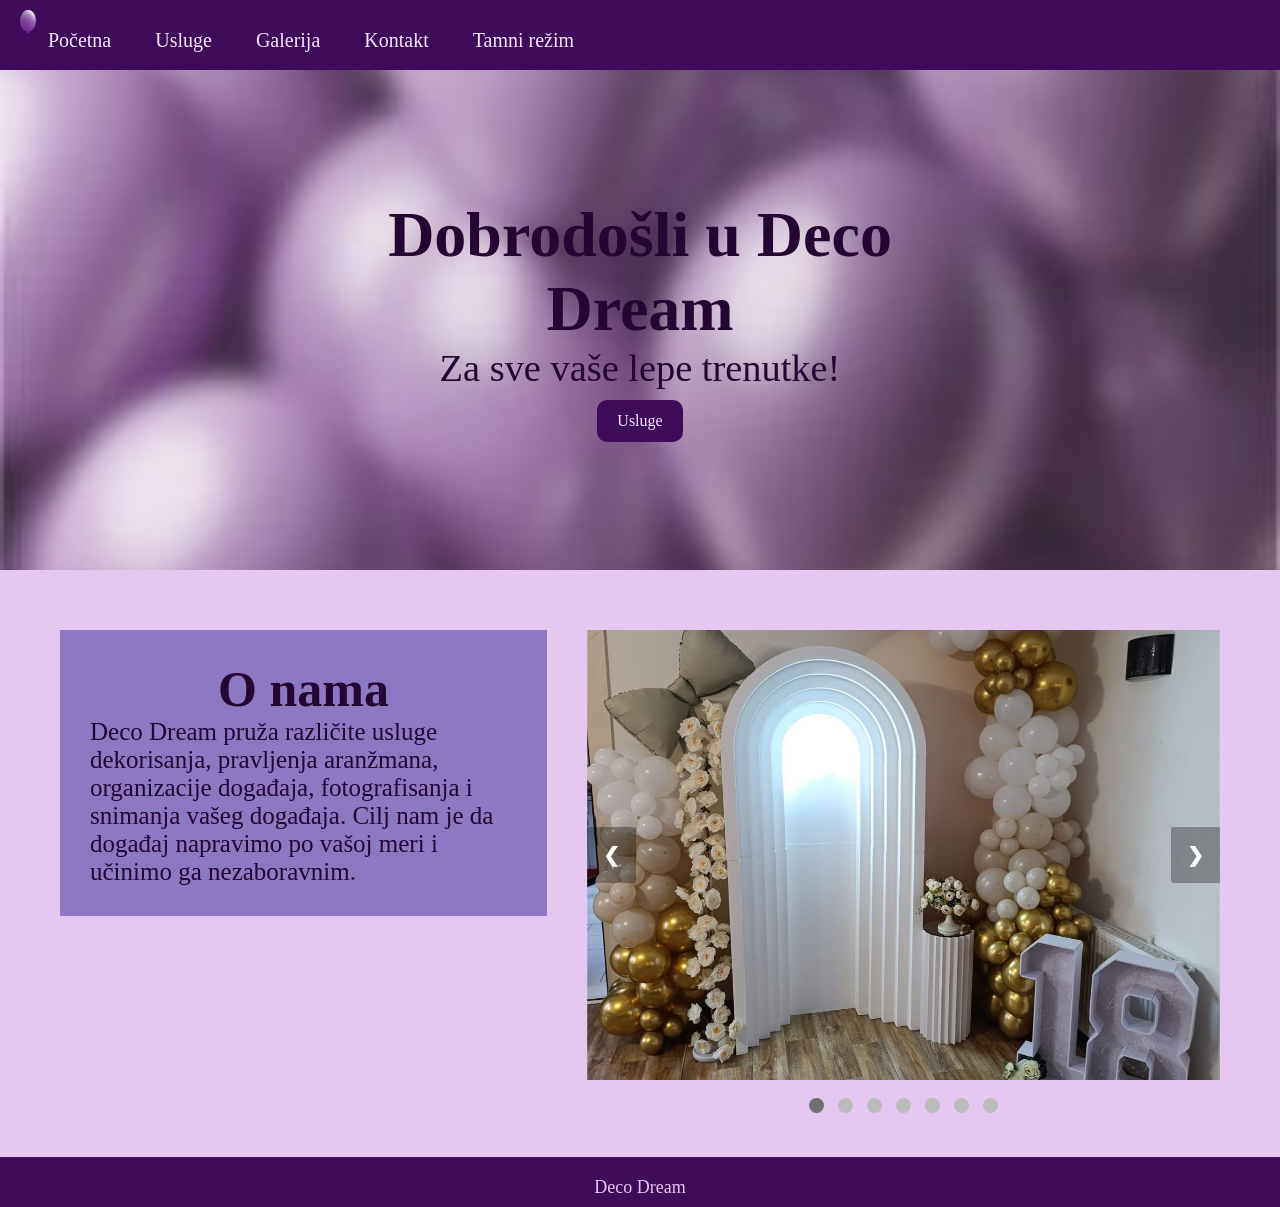
<file: index.html>
<!DOCTYPE html>
<html lang="en">
<head>
    <meta charset="UTF-8">
    <meta name="viewport" content="width=device-width, initial-scale=1.0">
    <title>Deco Dream</title>
    <link rel="stylesheet" href="style.css">
</head>
<body>
  <header>
    <nav class="meni">
        <img class="logo" src="slike\logo_Deco_Dream.png" alt="logo">
        <input type="checkbox" id="menu-toggle">
        <label for="menu-toggle" class="hamburger">&#9776;</label>
          <ul class="meni_linkovi">
            <li><a href="index.html" class="dugme">Početna</a></li>
            <li><a href="usluge.html" class="dugme">Usluge</a></li>
            <li><a href="galerija.html" class="dugme">Galerija</a></li>
            <li><a href="kontakt.html" class="dugme">Kontakt</a></li>
            <li><button class="dugme" id="tamno" onclick="tamni_rezim()">Tamni režim</button></li>
          </ul>
          
    </nav>
</header>
<main class="sadrzaj">
<div class="hero-image">
    <div class="hero-text">
        <h1>Dobrodošli u Deco Dream</h1>
        <p>Za sve vaše lepe trenutke!</p>
        <div class="hero-button">
          <a href="usluge.html" class="dugme" id="button">Usluge</a>
        </div>
    </div>
</div>

<div class="onama_galerija">
<div class="info">
    <h1>O nama</h1>
    <p>Deco Dream pruža različite usluge dekorisanja, pravljenja aranžmana, organizacije događaja, fotografisanja i snimanja vašeg događaja. Cilj nam je da događaj napravimo po vašoj meri i učinimo ga nezaboravnim.  </p>
</div>
<div class="galerija_kontejner">
    <div class="galerija_slideshow">
        <img src="slike/slika1.jpg" id="slika">
        
        <a class="prev" onclick="sledece(-1)">&#10094;</a>
        <a class="next" onclick="sledece(1)">&#10095;</a>
    </div>

    <br>

    <div style="text-align:center">
        <span class="tacka" onclick="trenutni_slajd(0)"></span> 
        <span class="tacka" onclick="trenutni_slajd(1)"></span> 
        <span class="tacka" onclick="trenutni_slajd(2)"></span>
        <span class="tacka" onclick="trenutni_slajd(3)"></span>
        <span class="tacka" onclick="trenutni_slajd(4)"></span>
        <span class="tacka" onclick="trenutni_slajd(5)"></span>
        <span class="tacka" onclick="trenutni_slajd(6)"></span>
    </div>
</div>
</div>
</main>
<footer>
  <p>Deco Dream</p>
</footer>
<script src="script_index.js"></script>
<script src="scriptDark.js"></script>
</body>
</html>
</file>
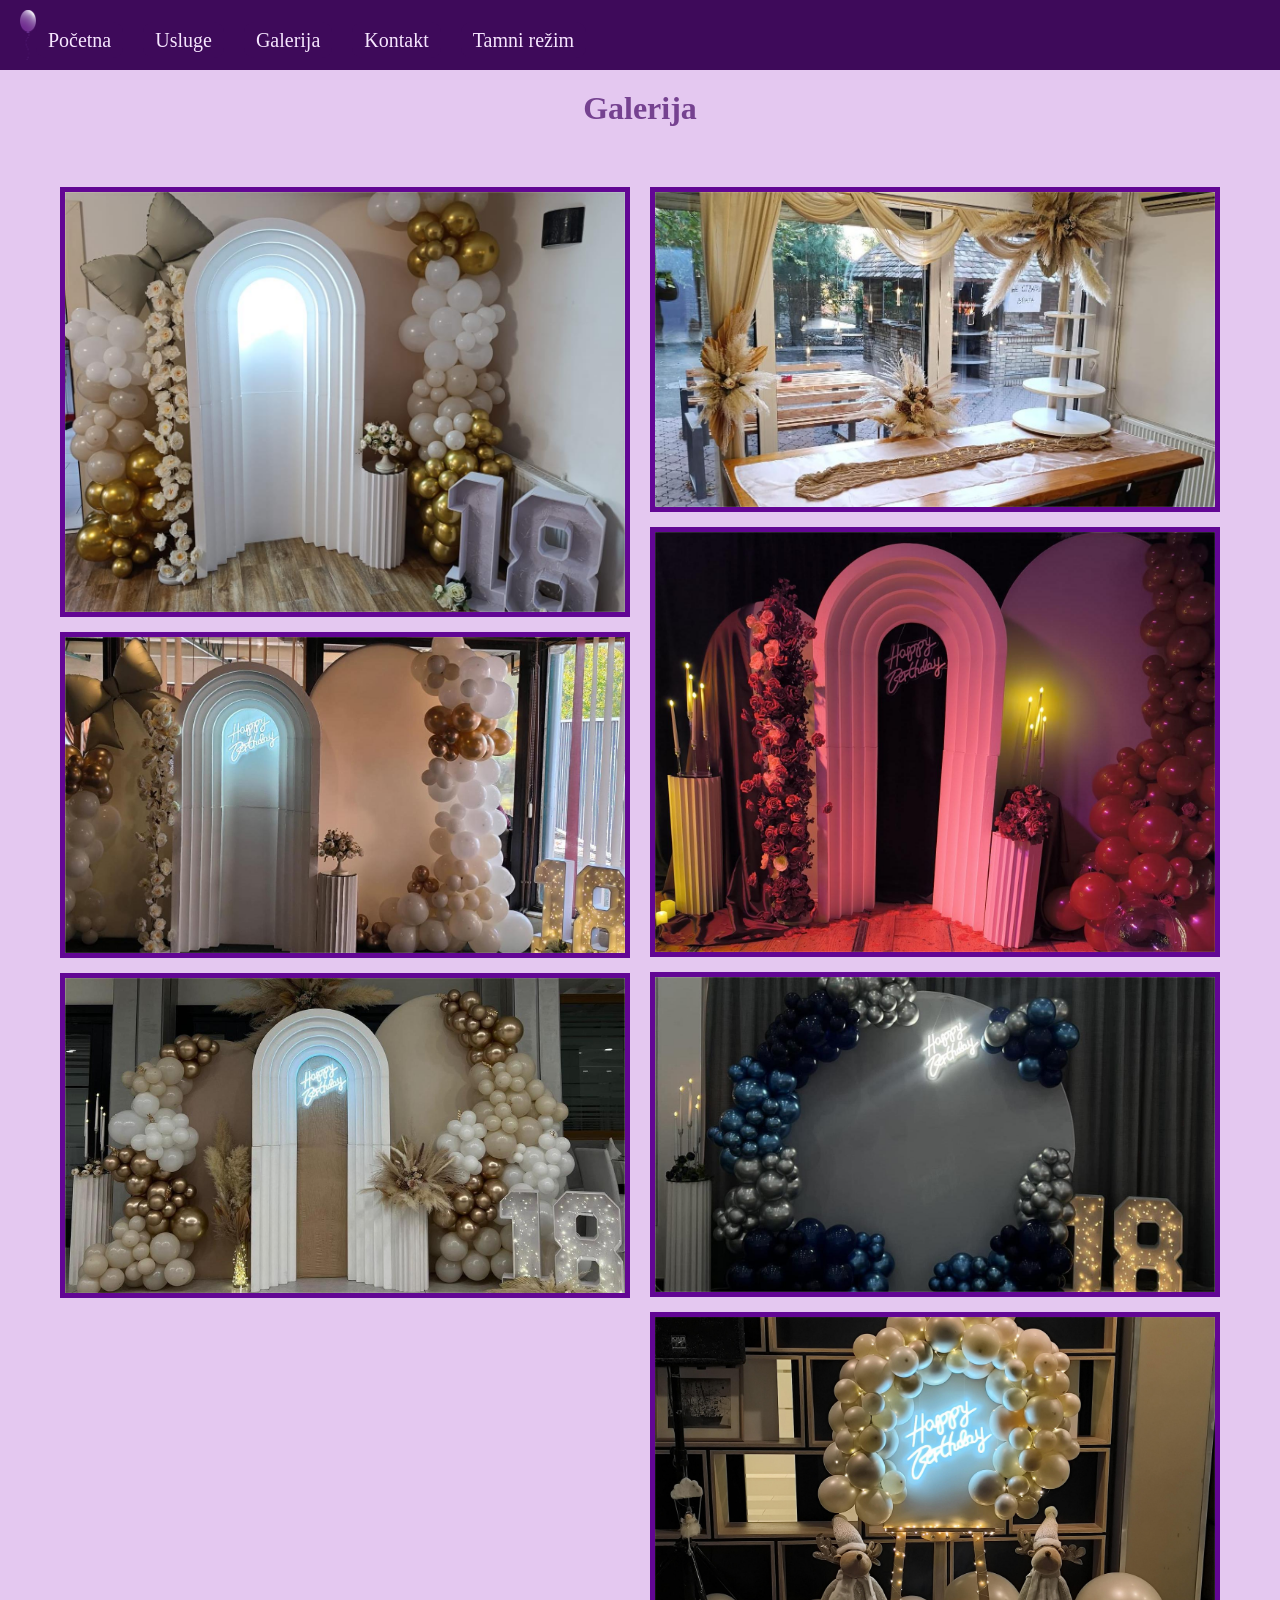
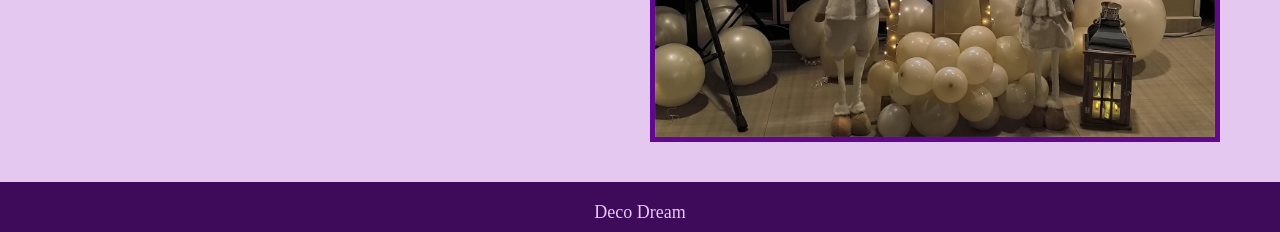
<file: galerija.html>
<!DOCTYPE html>
<html lang="en">
<head>
    <meta charset="UTF-8">
    <meta name="viewport" content="width=device-width, initial-scale=1.0">
    <title>Deco Dream</title>
    <link rel="stylesheet" href="style.css">
</head>
<body>
<header>
    <nav class="meni">
        <img class="logo" src="slike\logo_Deco_Dream.png" alt="logo">
        <input type="checkbox" id="menu-toggle">
        <label for="menu-toggle" class="hamburger">&#9776;</label>
          <ul class="meni_linkovi">
            <li><a href="index.html" class="dugme">Početna</a></li>
            <li><a href="usluge.html" class="dugme">Usluge</a></li>
            <li><a href="galerija.html" class="dugme">Galerija</a></li>
            <li><a href="kontakt.html" class="dugme">Kontakt</a></li>
            <li><button class="dugme" id="tamno" onclick="tamni_rezim()">Tamni režim</button></li>
          </ul>
    </nav>
</header>

<main class="sadrzaj">
<div class="naslov">
<h1>Galerija</h1>
</div>
<div class="galerija_container">
<div class="red">
    <div class="kolona">
        <img src="slike/slika1.jpg" alt="Dekoracija 18. rođendana">
        <img src="slike/slika2.jpg" alt="Dekoracija 18. rođendana">

        <img src="slike/slika3.jpg" alt="Dekoracija 18. rođendana">
    </div>
    <div class="kolona">
        <img src="slike/slika4.jpg" alt="Dekoracija 18. rođendana">
       
        <img src="slike/slika5.jpg" alt="Dekoracija 18. rođendana">

        <img src="slike/slika6.jpg" alt="Dekoracija 50. rođendana">

        <img src="slike/slika7.jpg" alt="Dekoracija švedskog stola">
    </div>   
</div> 
</div>
</main>
<footer>
  <p>Deco Dream</p>
</footer>
<script src="scriptDark.js"></script>
</body>
</html>
</file>
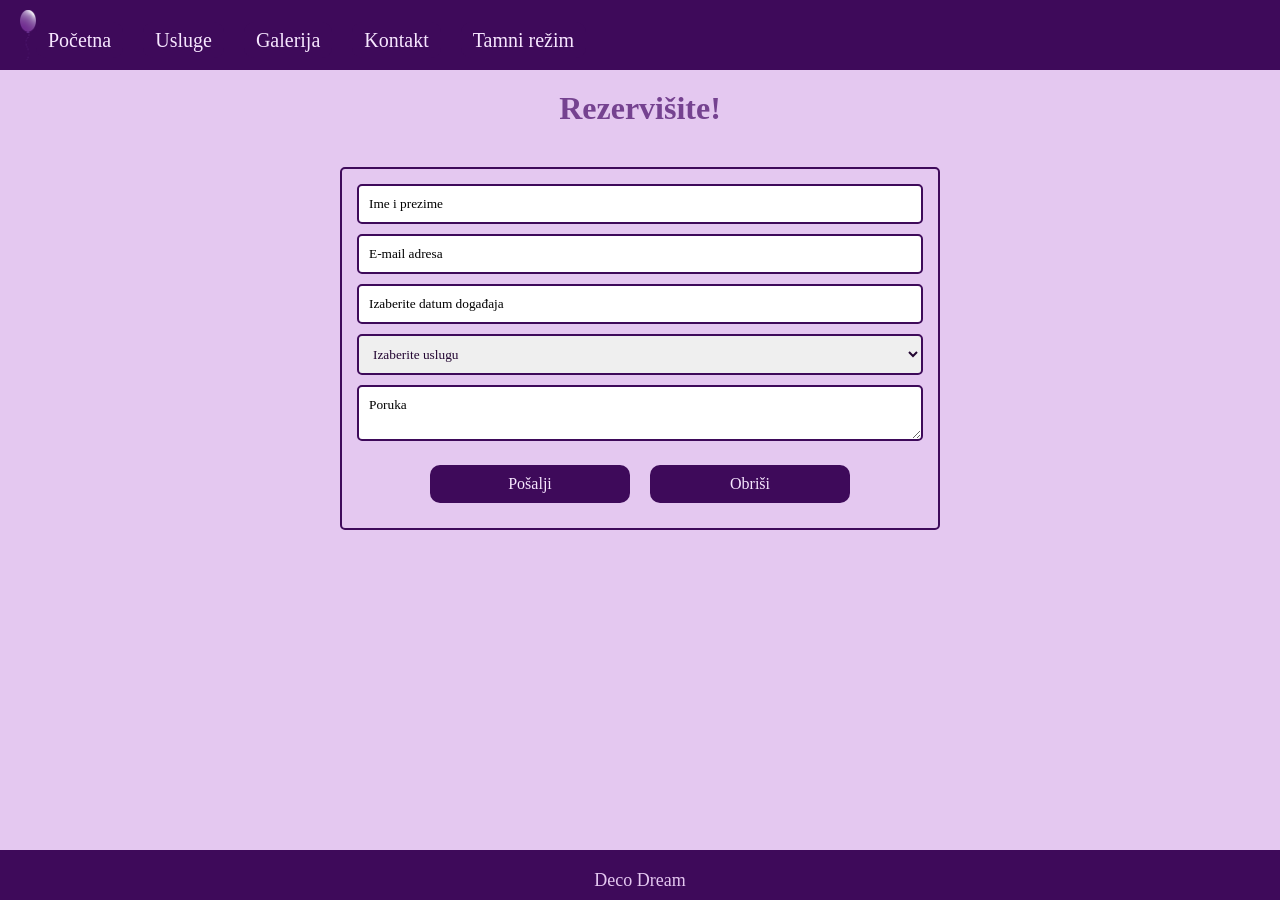
<file: kontakt.html>
<!DOCTYPE html>
<html lang="en">
<head>
    <meta charset="UTF-8">
    <meta name="viewport" content="width=device-width, initial-scale=1.0">
    <title>Deco Dream</title>
    <link rel="stylesheet" href="style.css">
</head>
<body>
<header>
    <nav class="meni">
        <img class="logo" src="slike\logo_Deco_Dream.png" alt="logo">
        <input type="checkbox" id="menu-toggle">
        <label for="menu-toggle" class="hamburger">&#9776;</label>
          <ul class="meni_linkovi">
            <li><a href="index.html" class="dugme">Početna</a></li>
            <li><a href="usluge.html" class="dugme">Usluge</a></li>
            <li><a href="galerija.html" class="dugme">Galerija</a></li>
            <li><a href="kontakt.html" class="dugme">Kontakt</a></li>
            <li><button class="dugme" id="tamno" onclick="tamni_rezim()">Tamni režim</button></li>
          </ul>
    </nav>
</header>

<main class="sadrzaj">
<h1 id="naslov_forma">Rezervišite!</h1>
<div class="forma">
  <form name="kontakt" id="kontakt" method="post" onsubmit="potvrdiFormu(event)" onreset="poruka_reset()">   
    <input type="text" name="ime_prezime" placeholder="Ime i prezime">

    <input type="email" name="email" placeholder="E-mail adresa">
						
    <input 
    type="text" 
    id="datum" 
    placeholder="Izaberite datum događaja" 
    onfocus="this.type='date'; this.showPicker()" 
    onblur="if(!this.value) this.type='text'">

    <select name="usluga">
      <option value="" disabled selected hidden>Izaberite uslugu</option>
      <option value="dekorisanje_svadbi">Dekorisanje svadbi i venčanja</option>
      <option value="dekorisanje_rođendana">Dekorisanje rođendana</option>
      <option value="dekorisanje_krštenja">Dekorisanje krštenja</option>
      <option value="organizacija_svadbi">Organizacija svadbi i venčanja</option>
      <option value="organizovanje_rođendana">Organizovanje rođendana</option>
      <option value="organizovanje_krštenja">Organizovanje krštenja</option>
      <option value="fotografisanje_novorođenčadi_trudnica">Fotografisanje novorođenčadi i trudnica</option>
      <option value="fotografisanje_snimanje_dogadjaja">Fotografisanje i snimanje događaja</option>
      <option value="tematsko_fotografisanje">Tematsko fotografisanje</option>
    </select>

    
    <textarea name="opis" placeholder="Poruka"></textarea>
    <div class="dugmadi">
      <input type="submit" value="Pošalji" class="dugme">
      <input type="reset" value="Obriši"class="dugme">
    </div>
  </form>
  <div id="pregled"></div>
</div>

</main>
<footer>
  <p>Deco Dream</p>
</footer>
<script src="script_kontakt.js"></script>
<script src="scriptDark.js"></script>
</body>
</html>
</file>
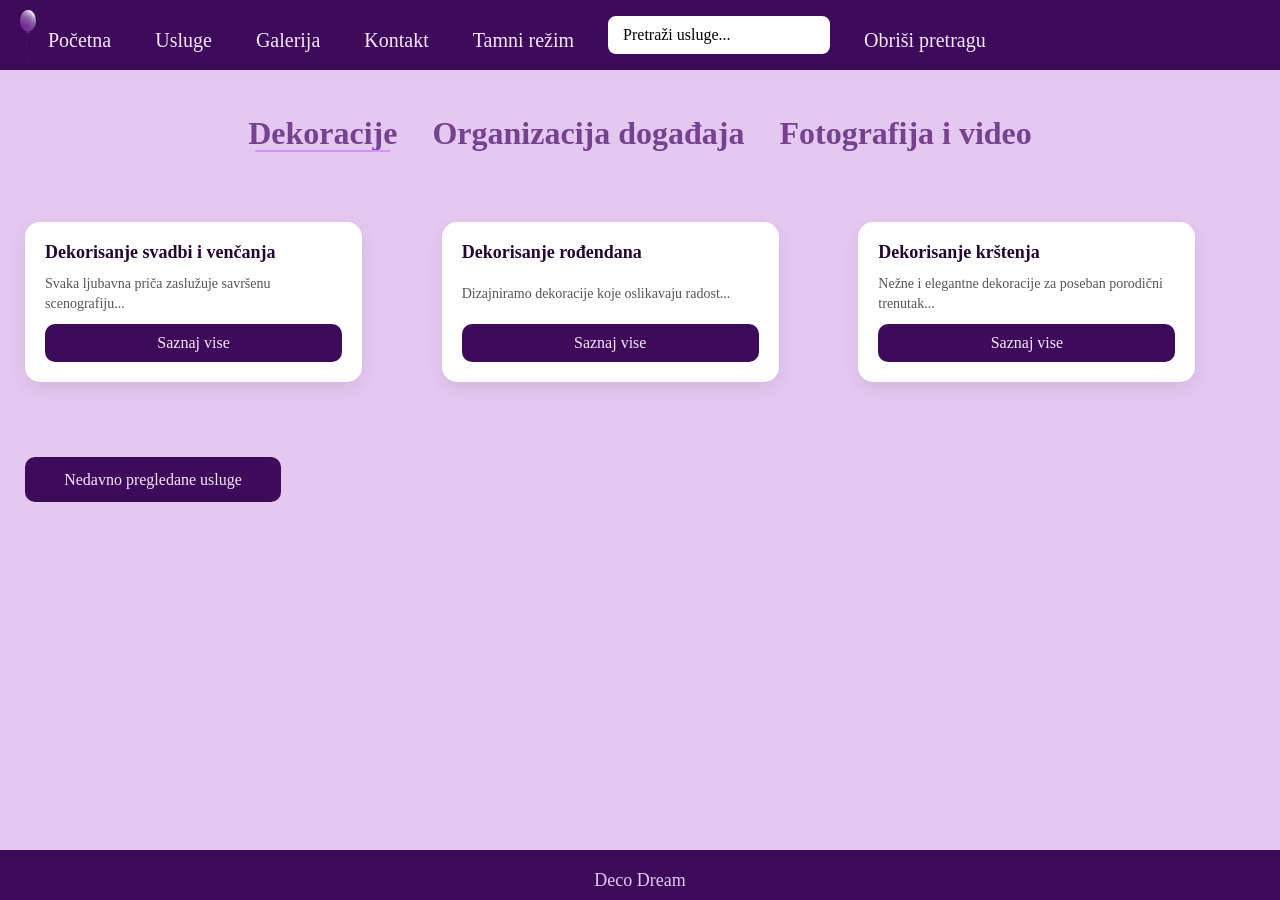
<file: usluge.html>
<!DOCTYPE html>
<html lang="en">
<head>
    <meta charset="UTF-8">
    <meta name="viewport" content="width=device-width, initial-scale=1.0">
    <title>Deco Dream</title>
    <link rel="stylesheet" href="style.css">
</head>
<body>
<header>
    <nav class="meni">
        <img class="logo" src="slike\logo_Deco_Dream.png" alt="logo">
        <input type="checkbox" id="menu-toggle">
        <label for="menu-toggle" class="hamburger">&#9776;</label>
          <ul class="meni_linkovi">
            <li><a href="index.html" class="dugme">Početna</a></li>
            <li><a href="usluge.html" class="dugme">Usluge</a></li>
            <li><a href="galerija.html" class="dugme">Galerija</a></li>
            <li><a href="kontakt.html" class="dugme">Kontakt</a></li>
            <li><button class="dugme" id="tamno" onclick="tamni_rezim()">Tamni režim</button></li>
            <li><input type="text" id="unos" placeholder="Pretraži usluge..." onkeyup="Pretraga()"></li>
            <li><button class="dugme" id="obrisiPretragu" onclick="obrisiPretragu()">Obriši pretragu</button></li>
          </ul>
    </nav>
</header>
<main class="sadrzaj">
<div class="usluge">
    <h1><a href="#" onclick="prikaziUsluge('dekoracije', this)">
        Dekoracije
    </a></h1>
    <h1><a href="#" onclick="prikaziUsluge('organizacija', this)">
        Organizacija događaja
    </a></h1>
    <h1><a href="#" onclick="prikaziUsluge('fotoVideo', this)">
        Fotografija i video
    </a></h1>
</div>

<div id="detalji"></div>
<div id="popupBox"></div>

<div id="nedavnoPregledano" style="display:none;">
<table>
        <thead>
            <tr>
                <th>Nedavno pregledane usluge</th>
            </tr>
        </thead>
        <tbody id="listaPregledanih"></tbody>
    </table>
</div>
  
<button class="dugme" id="nedavnoDugme" onclick="Nedavno()">Nedavno pregledane usluge</button>

</main>
<footer>
  <p>Deco Dream</p>
</footer>

<script src="script_usluge.js"></script>
<script src="scriptPretraga.js"></script>
<script src="scriptDark.js"></script>
</body>
</html>
</file>
<file: style.css>
* {
    box-sizing: border-box;
    margin: 0;
    padding: 0;
    font-family: 'Times New Roman', Times, serif;
    color: #230632;
}

body {
    display: flex;
    flex-direction: column;
    width: 100%;
    min-height: 100vh;
    background-color: #e4c8f0;

}
.sadrzaj{
        flex: 1;
}

header{
    position: sticky;
    top: 0;
    z-index: 9999;
}

.meni{
    position: sticky;
    top: 0;
    left: 0;
    z-index: 8000;
    display: flex;
    align-items: center;
    height: 70px;
    width: 100%;
    padding: 10px 20px;
    background-color: #3e0a5a;
}

.logo{
    height: 50px;
    width: auto;
}

.meni_linkovi{
    list-style-type: none;
    display: flex;
    align-items: center;
    gap: 20px;
    margin: 0;
    padding: 0;
}

.meni_linkovi li a, #tamno, #obrisiPretragu{
    text-decoration: none;
    display: flex;
    align-items: center;
    font-size: 20px;
    padding: 8px 12px;
    line-height: 1;
}

 .dugme {
    font-size: 16px;
    margin-top: 10px;
    padding: 10px;
    border-radius: 10px;
    background: #3e0a5a;
    color: #f7e7ff;
    border: none;
    cursor: pointer;
    transition: 0.3s;
}

#nedavnoDugme{
    width: 20%;
    height: 45px;
    margin-left: 25px;
    margin-top: 50px;
    margin-bottom: 50px;  
    
}

.dugme:hover{
    background-color:  #d694fa;
    color: #3e0a5a;
}

.hamburger {
    display: none; 
    font-size: 30px;
    cursor: pointer;
    color: #e4c8f0;
}

#menu-toggle {
    display: none; 
}

.hero-image {
  width: 100%;
  height: 500px;
  min-height: 300px;
  margin-bottom: 60px;
  background-image:linear-gradient(rgba(198, 151, 206, 0.25), rgba(198, 151, 206, 0.25)), url("slike/Picsart_25-06-07_01-15-34-811.jpg");
  background-position: center;
  background-repeat: no-repeat;
  background-size: cover;
  position: relative;
}

.hero-text {
  position: absolute;
  top: 50%;
  left: 50%;
  transform: translate(-50%, -50%);
  text-align: center;
}

.hero-text h1 {
  font-size: 5vw;
}

.hero-text p {
  font-size: 3vw;
}

#button {
    display: inline-block;
    margin-top: 10px;
    padding: 12px 20px;
    text-decoration: none;
}

.onama_galerija {
    max-width: 1200px;
    margin: 40px auto;
    padding: 0 20px;

    display: grid;
    grid-template-columns: 1fr 1.3fr;
    gap: 40px;
    align-items: start;
}

.info {
    
    padding: 30px;
    background-color: #614faba7;
}

.info h1 {
    font-size: 50px;
    text-align: center;
}

.info p {
    font-size: 25px;
}

.galerija_kontejner, .galerija_slideshow { 
    position: relative; 
    width: 100%; 
    max-width: 800px;
    margin: auto; 
}

.galerija_slideshow { 
    height: 450px;    
    overflow: hidden; 
    background-color: #f0f0f0;
}
.galerija_slideshow img { 
    width: 100%;
    height: 100%;    
    object-fit: cover; 
    display: block;
}

.prev, .next {
    cursor: pointer;
    position: absolute;
    top: 50%;
    transform: translateY(-50%);
    padding: 16px;
    color: white;
    font-weight: bold;
    font-size: 20px;
    background-color: rgba(0,0,0,0.3);
    border-radius: 0 3px 3px 0;
    user-select: none;
    transition: 0.3s;
}
.next { right: 0; border-radius: 3px 0 0 3px; }
.prev:hover, .next:hover { background-color: rgba(0,0,0,0.8); }


.tacka {
    cursor: pointer;
    height: 15px;
    width: 15px;
    margin: 0 5px;
    background-color: #bbb;
    border-radius: 50%;
    display: inline-block;
    transition: 0.6s ease;
}
.active, .tacka:hover { background-color: #717171; }

#unos{
    width: 100%;
    max-width: 400px;
    display: block;
    padding: 10px 15px;
    margin: 0;
    border: 2px solid #3e0a5a;
    border-radius: 10px;
    font-size: 16px;
    outline: none;
}

#unos:focus {
    border-color: #d694fa;
}

.usluge{
    display: flex;
    justify-content: center;
    flex-wrap: wrap;
    gap: 15px;
    padding: 15px;
    margin: 30px auto;
    width: fit-content;
    z-index: 100;
}
.usluge a {
    position: relative;
    text-decoration: none; 
    color: #754290; 
    transition: 0.3s;
    padding: 5px 10px; 
}

.usluge a::after {
    content: "";
    position: absolute;
    bottom: 4px;
    left: 50%;
    transform: translateX(-50%) scaleX(0);
    width: 80%;
    height: 2px;
    background: #d694fa;
    transition: 0.3s ease;
}

.usluge a:hover {
    color: #5a0f80; 
}

.usluge a:hover::after {
    transform: translateX(-50%) scaleX(1);
}

.usluge a.aktivan::after {
    transform: translateX(-50%) scaleX(1);
}
#detalji {
    display: grid;
    grid-template-columns: repeat(auto-fit, minmax(260px, 1fr));
    gap: 20px;
    padding: 25px;
}

.kartica {
    background: white;
    border-radius: 15px;
    padding: 20px;
    width: 85%;
    min-height: 160px;
    box-shadow: 0 6px 18px rgba(0,0,0,0.08);
    transition: 0.3s ease;
    display: flex;
    flex-direction: column;
    justify-content: space-between;
}

.kartica:hover {
    transform: translateY(-5px);
    box-shadow: 0 10px 25px rgba(0,0,0,0.12);
}

.kartica h2 {
    font-size: 18px;
    margin-bottom: 10px;
}

.kartica p {
    font-size: 14px;
    line-height: 1.4;
    color: #555;
}

#popupBox {
    position: fixed;
    inset: 0;

    display: none;
    justify-content: center;
    align-items: center;

    background: rgba(0,0,0,0.6);
    z-index: 9999;
}

.popup {
    background: white;
    width: 90%;
    max-width: 650px;

    padding: 25px;
    border-radius: 15px;

    box-shadow: 0 15px 40px rgba(0,0,0,0.25);

    animation: popupIn 0.25s ease;
}

@keyframes popupIn {
    from {
        transform: scale(0.85);
        opacity: 0;
    }
    to {
        transform: scale(1);
        opacity: 1;
    }
}

.popup h1 {
    font-size: 22px;
    margin-bottom: 10px;
}

.popup p {
    color: #555;
}

.popup h3 {
    margin-top: 10px;
    color: #3e0a5a;
}

.popup ul {
    margin-top: 10px;
    padding-left: 20px;
}

.popup li {
    margin-bottom: 6px;
}

#nedavnoPregledano{
    background:white;
    margin:20px;
    padding:20px;
    border-radius:10px;
    box-shadow:0 2px 10px rgba(0,0,0,0.1);
}

table{
    width:100%;
    border-collapse:collapse;
}

td, th{
    padding:10px;
    border-bottom:1px solid #ddd;
    text-align:left;
}


.naslov h1{
    text-align: center;
    padding: 20px;
    color: #754290;
}

.galerija_container {
    max-width: 1200px;
    margin: 40px auto;
    padding: 0 20px;
}

.red {
    display: flex;
    gap: 20px; 
}

.kolona {
    flex: 1;
    display: flex;
    flex-direction: column;
    gap: 15px;
}

.kolona img {
    width: 100%;
    border: 5px solid #620694;
    display: block;
}

.forma{
    display: flex;
    justify-content: center;
    max-width: 600px;
    width: 90%;
    margin: 40px auto;
    border-radius: 5px;
    background-color: #e4c8f0;
    border: 2px solid #3e0a5a;
    padding: 15px;
}



#naslov_forma {
    text-align: center;
    margin-top: 20px;
    color: #754290;
}

label{
    width: 100%;
    margin-bottom: 10px;
}

input, select, textarea {
  width: 100%;
  margin-bottom: 10px;
  padding: 10px;
  border: 2px solid #3e0a5a;
  border-radius: 5px;
  resize: vertical;
  box-sizing: border-box;
}

input::placeholder, select::placeholder, textarea::placeholder{
    color: black;
}

.dugmadi{
    display: flex;
    justify-content: center;
    gap: 20px;
}

input[type=submit], input[type=reset]{
    width: 200px;   
}

@media (max-width: 900px) {

    .onama_galerija {
        grid-template-columns: 1fr;
    }

    .galerija_slideshow {
        height: 300px;
    }

    .red {
        flex-direction: column;
    }

    #detalji {
        grid-template-columns: 1fr;
    }

    .kartica {
        width: 100%;
    }

    .info{
        text-align: center;
    }
}

@media (max-width: 768px) {

    .meni {
        flex-wrap: wrap;
        height: auto;
        padding: 10px;
    }

    .logo {
        height: 45px;
    }

    .hamburger {
        display: block;
        margin-left: auto;
    }

    .meni_linkovi {
        display: none;
        flex-direction: column;
        width: 100%;
        gap: 10px;
        margin-top: 10px;
    }

    #menu-toggle:checked + .hamburger + .meni_linkovi {
        display: flex;
    }

    .meni_linkovi li a {
        justify-content: center;
        width: 100%;
    }

    #tamno {
        width: 100%;
        margin: 10px 0 0;
        justify-content: center;
    }

    #unos {
        max-width: 100%;
        margin: 20px auto;
    }

    #obrisiPretragu {
        width: 100%;
        margin-top: 10px;
    }

    .usluge {
        flex-direction: column;
        align-items: center;
        width: 90%;
    }

    .dugmadi {
        flex-direction: column;
        align-items: center;
    }

    input[type=submit],
    input[type=reset] {
        width: 100%;
    }

    .hero-text h1 {
        font-size: 8vw;
    }

    .hero-text p {
        font-size: 5vw;
    }

    .onama_galerija {
        grid-template-columns: 1fr;
    }

    .red {
        flex-direction: column;
    }

    .kartica {
        width: 100%;
    }

    .galerija_slideshow {
        height: 300px;
    }

    #nedavnoDugme {
        width: 80%;
        margin: 20px auto;
        display: block;
    }
}

@media (max-width: 600px) {

    .galerija_slideshow {
        height: 30vh;
    }

    form {
        flex-direction: column;
    }

    input, select, textarea {
        width: 100%;
    }

    input[type=submit],
    input[type=reset] {
        width: 100%;
    }
}

@media (max-width: 400px) {

    .logo {
        height: 40px;
    }

    .hero-text h1 {
        font-size: 7vw;
    }

    .hero-text p {
        font-size: 5vw;
    }

    .kartica {
        padding: 15px;
    }

    .popup {
        width: 95%;
    }
}

footer {
    /* position: fixed;
    left: 0;
    bottom: 0; */
    width: 100%;
    height: 50px;
    padding: 20px;
    background-color: #3e0a5a;
    z-index: 5000;  
}

footer p{
    color: #e4c8f0;
    font-size: 18px;
    text-align: center;
}
</file>
